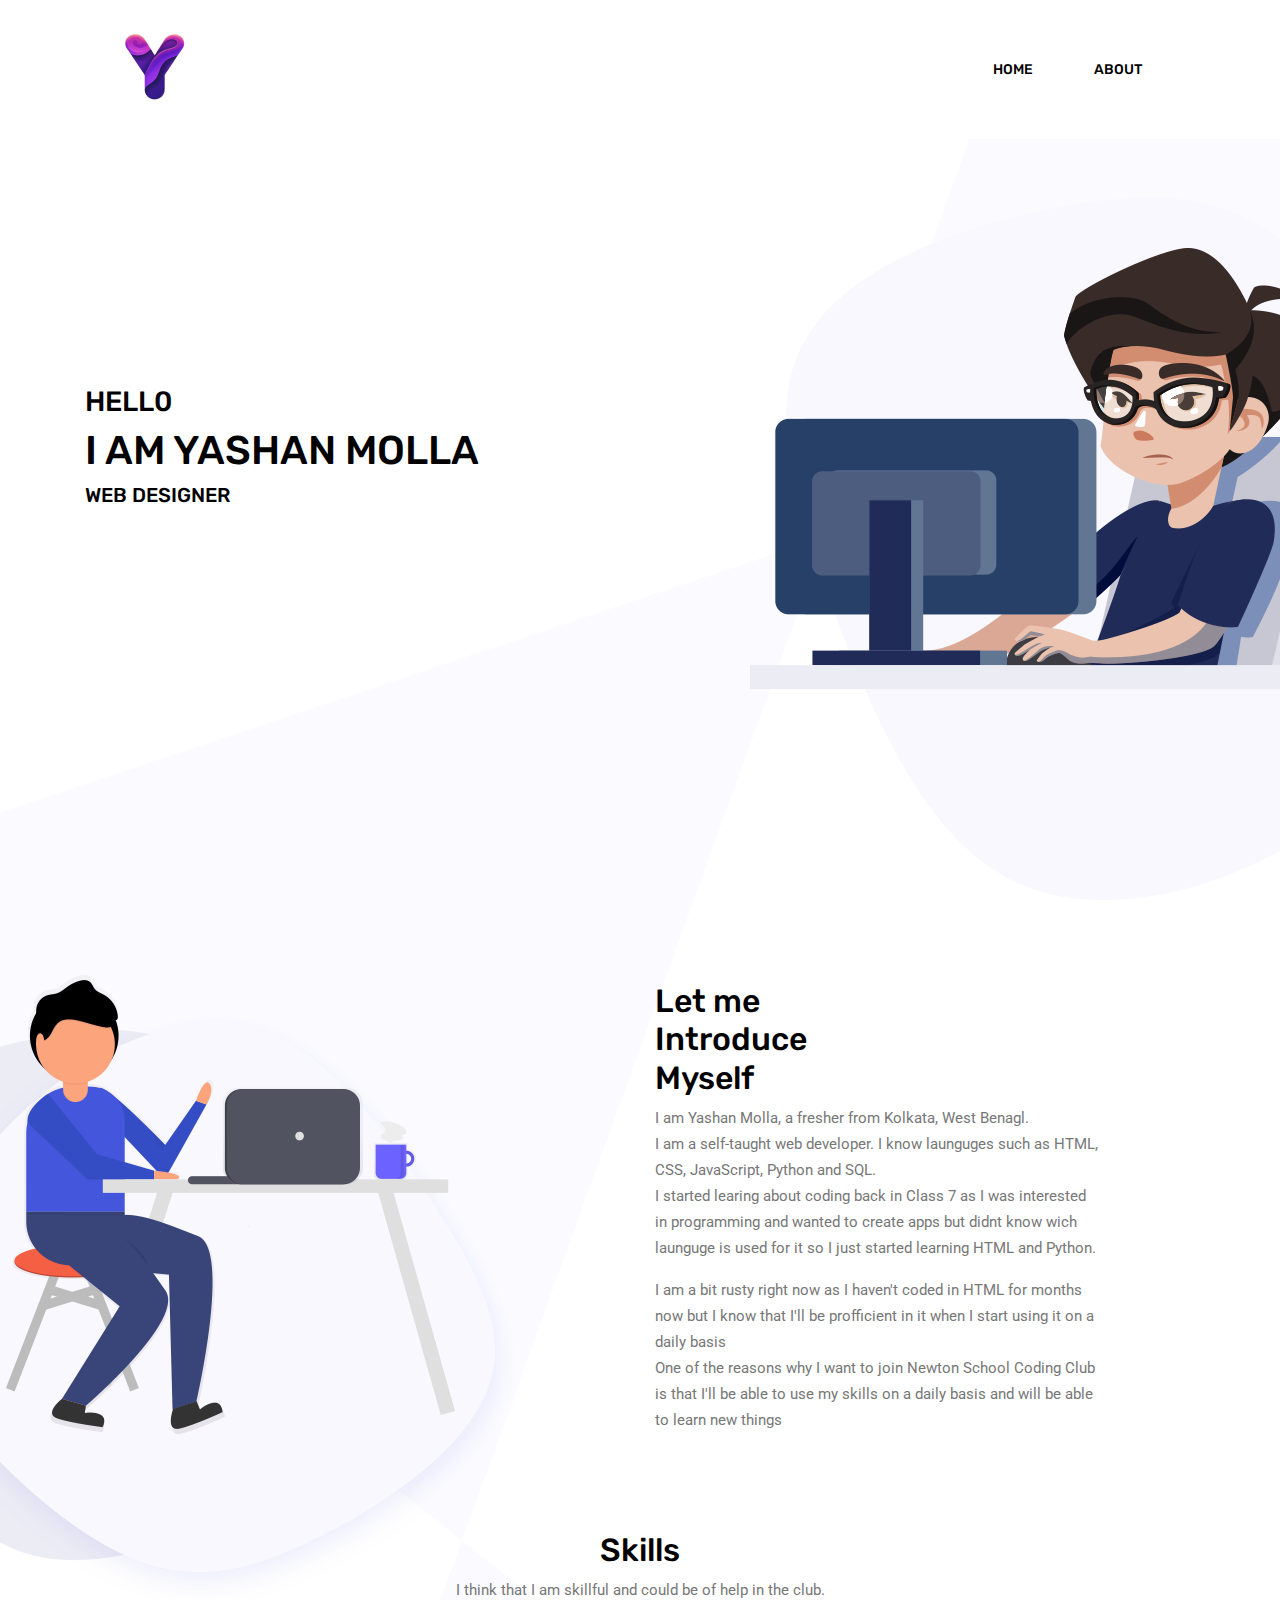
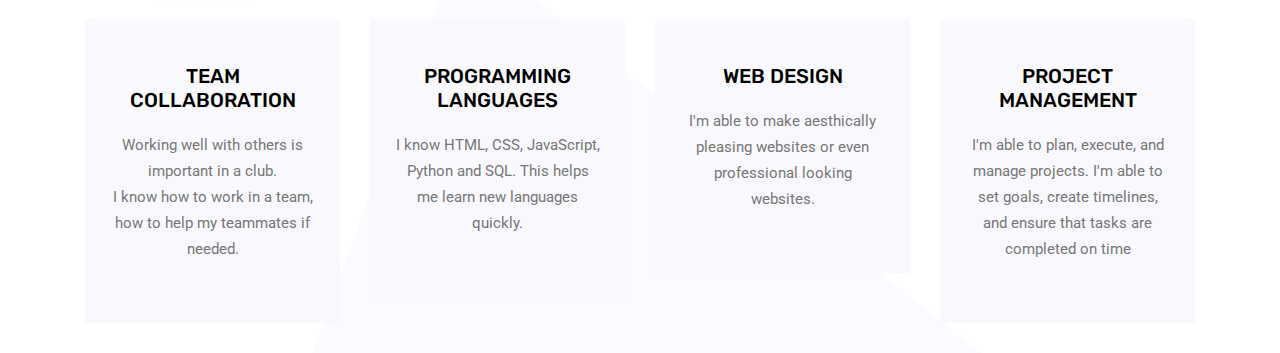
<file: yznprtflo/index.html>
<html>
<head>
	<link rel="icon" href="img/logot1.png" type="image/png">
	<title>Portfolio</title>
	<!-- Bootstrap CSS -->
	<link rel="stylesheet" href="css/bootstrap.css">
	<link rel="stylesheet" href="css/style.css">
</head>
<body>
	<header class="header_area">
		<div class="main_menu">
			<nav class="navbar navbar-expand-lg navbar-light">
				<div class="container">
					<a href="index.html"><img src="img/logot.png" alt="" width="139" height="139"></a>
						<ul class="nav navbar-nav menu_nav justify-content-end">
							<li class="nav-item active"><a class="nav-link" href="index.html">Home</a></li>
							<li class="nav-item"><a class="nav-link" href="about.html">About</a></li>
						</ul>
					</div>
				</div>
			</nav>
		</div>
	</header>

	<section class="home_banner_area">
		<div class="banner_inner">
			<div class="container">
				<div class="row">
					<div class="col-lg-7">
						<div class="banner_content">
							<h3 class="text-uppercase">Hell0</h3>
							<h1 class="text-uppercase">I am Yashan Molla</h1>
							<h5 class="text-uppercase">Web Designer</h5>
						</div>
					</div>
					<div class="col-lg-5">
						<div class="home_right_img">
							<img class="" src="img/banner/home-right.png" alt="">
						</div>
					</div>
				</div>
			</div>
		</div>
	</section>

	<section class="about_area section_gap">
		<div class="container">
			<div class="row justify-content-start align-items-center">
				<div class="col-lg-5">
					<div class="about_img">
						<img class="" src="img/about-us.png" alt="">
					</div>
				</div>

				<div class="offset-lg-1 col-lg-5">
					<div class="main_title text-left">
						<h2>Let me <br>
							Introduce  <br>
							Myself</h2>
						<p>
							I am Yashan Molla, a fresher from Kolkata, West Benagl. <br>
							I am a self-taught web developer. I know launguges such as HTML, CSS, JavaScript, Python and SQL. <br>
							I started learing about coding back in Class 7 as I was interested in programming and wanted to create apps but didnt know wich launguge is used for it so I just started learning HTML and Python.
						</p>
						<p>
							I am a bit rusty right now as I haven't coded in HTML for months now but I know that I'll be profficient in it when I start using it on a daily basis <br>
							One of the reasons why I want to join Newton School Coding Club is that I'll be able to use my skills on a daily basis and will be able to learn new things
						</p>
					</div>
				</div>
			</div>
		</div>
	</section>

	<section class="features_area">
		<div class="container">
			<div class="row justify-content-center">
				<div class="col-lg-8 text-center">
					<div class="main_title">
						<h2>Skills</h2>
						<p>
							I think that I am skillful and could be of help in the club. <br>
						</p>
					</div>
				</div>
			</div>
			<div class="row feature_inner">
				<div class="col-lg-3 col-md-6">
					<div class="feature_item">
						<h4>Team Collaboration</h4>
						<p>Working well with others is important in a club. <br>I know how to work in a team, how to help my teammates if needed.</p>
					</div>
				</div>
				<div class="col-lg-3 col-md-6">
					<div class="feature_item">
						<h4>Programming Languages</h4>
						<p>I know HTML, CSS, JavaScript, Python and SQL. This helps me learn new languages quickly.</p>
					</div>
				</div>
				<div class="col-lg-3 col-md-6">
					<div class="feature_item">
						<h4>Web design</h4>
						<p>I'm able to make aesthically pleasing websites or even professional looking websites.</p>
					</div>
				</div>
				<div class="col-lg-3 col-md-6">
					<div class="feature_item">
						<h4>Project Management</h4>
						<p>I'm able to plan, execute, and manage projects. I'm able to set goals, create timelines, and ensure that tasks are completed on time</p>
					</div>
				</div>
			</div>
		</div>
	</section>
</body>
</html>
</file>
<file: yznprtflo/css/style.css>
@import url("https://fonts.googleapis.com/css?family=Roboto:400,500|Rubik:500,700");

body {
  line-height: 26px;
  font-size: 15px;
  font-family: "Roboto", sans-serif;
  font-weight: 400;
  color: #777777;
  background: url(../img/body-bg.png) no-repeat center; }

h1,
h2,
h3,
h4,
h5,
h6 {
  font-family: "Rubik", sans-serif;
  font-weight: 500;
  color: #000000; }

.list {
  list-style: none;
  margin: 0px;
  padding: 0px; }

a {
  text-decoration: none;
  transition: all 0.3s ease-in-out; }
  a:hover, a:focus {
    text-decoration: none;
    outline: none; }

.header_area {
  position: absolute;
  width: 100%;
  z-index: 9999;
  background: #ffffff; }
  .header_area .menu_nav {
    width: 100%; }
  .header_area .navbar {
    background: transparent;
    padding: 0px;
    border: 0px;
    border-radius: 0px;
    width: 100%; }
    .header_area .navbar .nav .nav-item {
      margin-right: 45px; }
      .header_area .navbar .nav .nav-item .nav-link {
        font: 500 14px/100px "Rubik", sans-serif;
        text-transform: uppercase;
        color: #000000; }


.home_banner_area {
  background-size: cover; }
  .home_banner_area .banner_inner .home_right_img {
    padding-top: 197px; }
    .home_banner_area .banner_inner .col-lg-7 {
      align-self: center; }
    
  .about_area .about_img {
    position: relative;
    right: 250px; 
    top: 75px;}

.feature_item {
  padding: 45px 25px;
  text-align: center;
  background: #f9f9fd;
  margin-bottom: 30px;
  transition: all 0.4s ease 0s; }
  .feature_item h4 {
    font-size: 20px;
    margin-bottom: 20px;
    text-transform: uppercase; }
  .feature_item:hover {
    box-shadow: 0px 15px 30px rgba(77, 87, 222, 0.3);
    background: #fff; }
</file>
